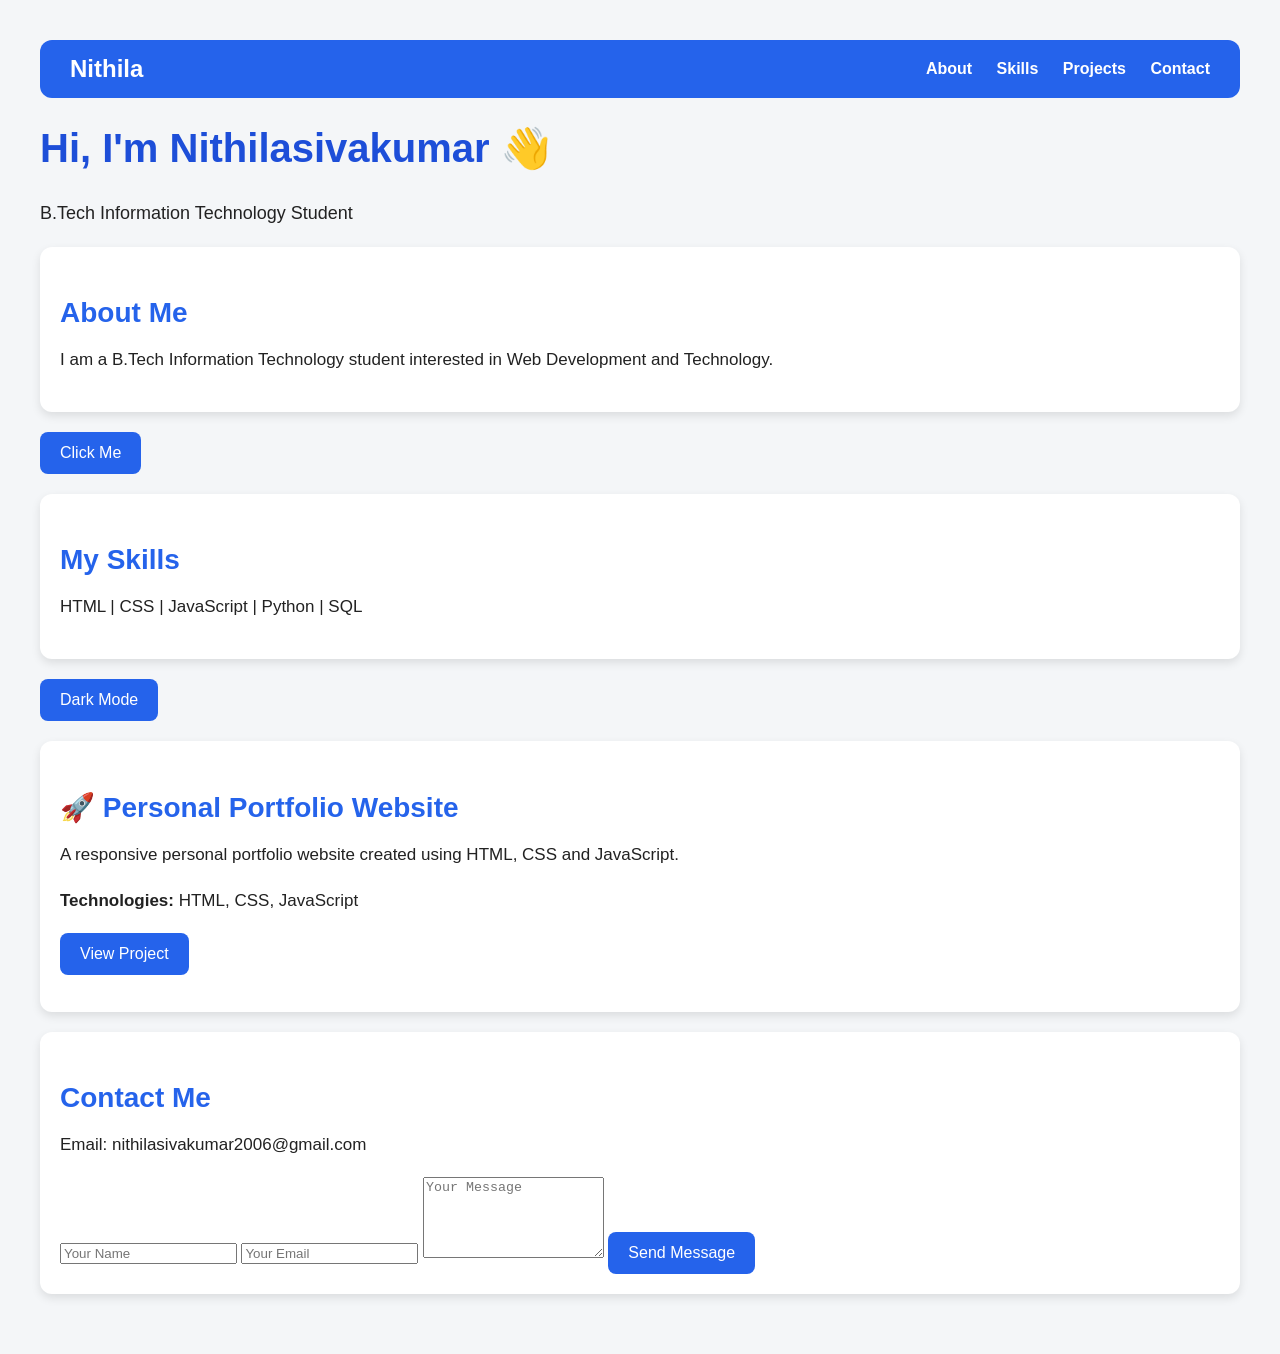
<file: index.html>
<!DOCTYPE html>
<html lang="en">

<head>
    <meta charset="UTF-8">
    <meta name="viewport" content="width=device-width, initial-scale=1.0">
    <title>My Portfolio</title>

    <link rel="stylesheet" href="style.css">
</head>

<body>
    <nav>
        <h2>Nithila</h2>

        <div>
            <a href="#about">About</a>
            <a href="#skills">Skills</a>
            <a href="#projects">Projects</a>
            <a href="#contact">Contact</a>
        </div>
    </nav>

    <h1>Hi, I'm Nithilasivakumar 👋</h1>

    <p>B.Tech Information Technology Student</p>
    <section>
        <h2>About Me</h2>

        <p>
            I am a B.Tech Information Technology student
            interested in Web Development and Technology.
        </p>
    </section>

    <button id="helloBtn">Click Me</button>

    <p id="message"></p>
    <section>
        <h2>My Skills</h2>
        <p>HTML | CSS | JavaScript | Python | SQL</p>
    </section>
    <button id="darkBtn">Dark Mode</button>

    <section id="projects" class="project-card">
        <h2>🚀 Personal Portfolio Website</h2>
        <p>
            A responsive personal portfolio website created using
            HTML, CSS and JavaScript.
        </p>

        <p><strong>Technologies:</strong> HTML, CSS, JavaScript</p>

        <button onclick="showProject()">View Project</button>

        <p id="projectMessage"></p>
    </section>

    <section id="contact">
        <h2>Contact Me</h2>

        <p>Email: nithilasivakumar2006@gmail.com</p>

        <form action="https://formspree.io/f/xrpgajld" method="POST">
            <input type="text" name="name" placeholder="Your Name" required>

            <input type="email" name="email" placeholder="Your Email" required>

            <textarea name="message" placeholder="Your Message" rows="5" required></textarea>
            <button type="submit">Send Message</button>
        </form>
    </section>

    <script src="script.js"></script>

</body>

</html>
</file>
<file: style.css>
body {
    font-family: Arial, sans-serif;
    background: #f4f6f8;
    color: #222;
    margin: 0;
    padding: 40px;
}

h1 {
    color: #1d4ed8;
    font-size: 40px;
}

h2 {
    color: #2563eb;
    margin-top: 30px;
}

p {
    font-size: 18px;
    line-height: 1.6;
}

section {
    background: white;
    padding: 20px;
    margin: 20px 0;
    border-radius: 12px;
    box-shadow: 0 4px 10px rgba(0, 0, 0, 0.1);
}

button {
    background: #2563eb;
    color: white;
    border: none;
    padding: 12px 20px;
    border-radius: 8px;
    cursor: pointer;
    font-size: 16px;
}

button:hover {
    background: #1e40af;
}

.dark {
    background: #111827;
    color: white;
}

.dark section {
    background: #1f2937;
}

.dark h1,
.dark h2 {
    color: #60a5fa;
}

/* Navbar */
nav {
    display: flex;
    justify-content: space-between;
    align-items: center;
    background: #2563eb;
    padding: 15px 30px;
    border-radius: 12px;
    margin-bottom: 25px;
}

nav h2 {
    color: white;
    margin: 0;
}

nav a {
    color: white;
    text-decoration: none;
    margin-left: 20px;
    font-weight: bold;
}

nav a:hover {
    text-decoration: underline;
}

/* About Me Card */
section {
    transition: transform 0.3s ease, box-shadow 0.3s ease;
}

section:hover {
    transform: translateY(-5px);
    box-shadow: 0 8px 20px rgba(0, 0, 0, 0.2);
}

section h2 {
    font-size: 28px;
    margin-bottom: 15px;
}

section p {
    font-size: 17px;
    line-height: 1.7;
}
</file>
